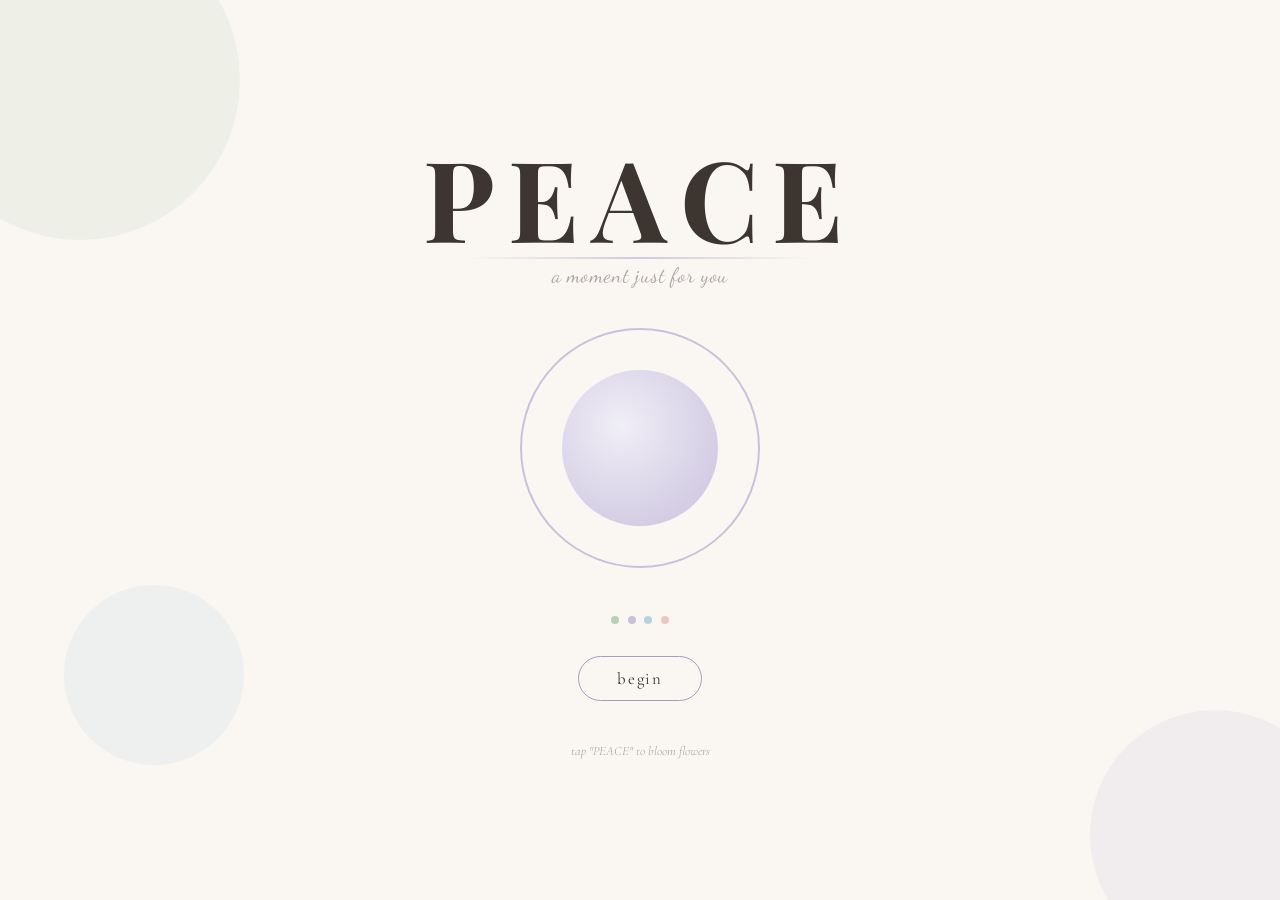
<file: index.html>
<!DOCTYPE html>
<html lang="en">
<head>
  <meta charset="UTF-8" />
  <meta name="viewport" content="width=device-width, initial-scale=1.0" />
  <title>Peace - Box Breathing</title>
  <link rel="preconnect" href="https://fonts.googleapis.com" />
  <link href="https://fonts.googleapis.com/css2?family=Playfair+Display:ital,wght@0,400;0,700;1,400&family=Cormorant+Garamond:ital,wght@0,300;0,400;1,300&family=Dancing+Script:wght@500&display=swap" rel="stylesheet" />
  <style>
    *, *::before, *::after { box-sizing: border-box; margin: 0; padding: 0; }

    :root {
      --sage: #8BAF8A;
      --sage-light: #B8D1B6;
      --sage-pale: #EEF5ED;
      --lavender: #A89BC2;
      --lavender-light: #C9C0DC;
      --lavender-pale: #F0EEF7;
      --sky: #89B4C9;
      --sky-light: #B6D3E2;
      --peach: #D4A89A;
      --peach-light: #E8C9C1;
      --cream: #FAF7F2;
      --text-dark: #3D3530;
      --text-mid: #7A6E68;
      --text-light: #AFA8A2;
    }

    html, body {
      height: 100%;
      overflow: hidden;
    }

    body {
      font-family: 'Cormorant Garamond', serif;
      background: var(--cream);
      display: flex;
      align-items: center;
      justify-content: center;
      min-height: 100vh;
      position: relative;
      transition: background 1.5s ease;
      touch-action: manipulation;
    }

    #garden {
      position: fixed;
      inset: 0;
      pointer-events: none;
      overflow: hidden;
      z-index: 0;
    }

    .flower {
      position: absolute;
      transform-origin: 50% 100%;
      animation: grow-flower 2.5s cubic-bezier(0.23, 1, 0.32, 1) forwards;
      opacity: 0;
    }

    @keyframes grow-flower {
      0%   { opacity: 0; transform: scale(0) translateY(20px); }
      20%  { opacity: 1; }
      70%  { transform: scale(1.05) translateY(-3px); }
      100% { opacity: 0.75; transform: scale(1) translateY(0); }
    }

    .flower-fade { animation: flower-fade 2s ease forwards; }
    @keyframes flower-fade {
      from { opacity: 0.75; }
      to   { opacity: 0; transform: scale(0.85) translateY(10px); }
    }

    .orb {
      position: fixed;
      border-radius: 50%;
      pointer-events: none;
      z-index: 0;
      animation: float-orb linear infinite;
      opacity: 0.18;
    }
    @keyframes float-orb {
      0%   { transform: translateY(0) translateX(0); }
      33%  { transform: translateY(-30px) translateX(15px); }
      66%  { transform: translateY(-15px) translateX(-10px); }
      100% { transform: translateY(0) translateX(0); }
    }

    #app {
      position: relative;
      z-index: 10;
      text-align: center;
      padding: 2.5rem 2rem 2.5rem;
      max-width: 520px;
      width: 90vw;
      user-select: none;
    }
    
    #peace-title {
      font-family: 'Playfair Display', serif;
      font-size: clamp(4rem, 14vw, 7rem);
      font-weight: 700;
      color: var(--text-dark);
      letter-spacing: 0.12em;
      line-height: 1;
      cursor: default;
      display: inline-block;
      position: relative;
      transition: color 0.4s ease;
      -webkit-tap-highlight-color: transparent;
    }
    #peace-title::after {
      content: '';
      position: absolute;
      bottom: -6px;
      left: 10%;
      width: 80%;
      height: 2px;
      background: linear-gradient(90deg, transparent, var(--lavender), transparent);
      opacity: 0.5;
    }

    #peace-title.hovered { color: var(--sage); }

    .tagline {
      font-family: 'Dancing Script', cursive;
      font-size: clamp(1rem, 3vw, 1.3rem);
      color: var(--text-light);
      margin-top: 0.6rem;
      letter-spacing: 0.04em;
      opacity: 0;
      animation: fade-up 1s 0.4s ease forwards;
    }

    @keyframes fade-up {
      from { opacity: 0; transform: translateY(8px); }
      to   { opacity: 1; transform: translateY(0); }
    }

    #circle-wrap {
      margin: 2.5rem auto 0;
      position: relative;
      width: clamp(180px, 50vw, 240px);
      height: clamp(180px, 50vw, 240px);
    }

    #breath-ring {
      width: 100%;
      height: 100%;
      border-radius: 50%;
      border: 2.5px solid var(--lavender-light);
      position: absolute;
      inset: 0;
      transition: border-color 1s ease;
    }

    #breath-circle {
      width: 65%;
      height: 65%;
      border-radius: 50%;
      background: radial-gradient(circle at 38% 36%, var(--lavender-pale), var(--lavender-light));
      position: absolute;
      top: 50%;
      left: 50%;
      transform: translate(-50%, -50%) scale(1);
      transition: transform 4s ease-in-out, background 1.5s ease;
      box-shadow: 0 0 0 0 rgba(168, 155, 194, 0.3);
    }

    body.phase-in   #breath-circle { background: radial-gradient(circle at 38% 36%, #D1E8CF, #A8CAA6); }
    body.phase-hold1 #breath-circle { background: radial-gradient(circle at 38% 36%, var(--lavender-pale), var(--lavender-light)); }
    body.phase-out  #breath-circle { background: radial-gradient(circle at 38% 36%, var(--sky-light), var(--sky)); opacity: 0.85; }
    body.phase-hold2 #breath-circle { background: radial-gradient(circle at 38% 36%, var(--peach-light), var(--peach)); }

    body.phase-in    #breath-circle { transform: translate(-50%, -50%) scale(1.38); }
    body.phase-hold1 #breath-circle { transform: translate(-50%, -50%) scale(1.38); }
    body.phase-out   #breath-circle { transform: translate(-50%, -50%) scale(0.75); }
    body.phase-hold2 #breath-circle { transform: translate(-50%, -50%) scale(0.75); }

    /* Pulse ring on hold */
    body.phase-hold1 #breath-ring,
    body.phase-hold2 #breath-ring { animation: ring-pulse 2s ease-in-out infinite; }
    @keyframes ring-pulse {
      0%,100% { transform: scale(1); opacity: 1; }
      50%      { transform: scale(1.06); opacity: 0.5; }
    }

    #phase-label {
      position: absolute;
      top: 50%;
      left: 50%;
      transform: translate(-50%, -50%);
      font-family: 'Dancing Script', cursive;
      font-size: clamp(0.95rem, 3vw, 1.15rem);
      color: var(--text-dark);
      opacity: 0;
      pointer-events: none;
      white-space: nowrap;
      transition: opacity 0.4s ease;
    }
    #phase-label.visible { opacity: 1; }

    #timer-svg {
      position: absolute;
      inset: -12px;
      width: calc(100% + 24px);
      height: calc(100% + 24px);
      transform: rotate(-90deg);
      pointer-events: none;
    }

    #timer-arc {
      fill: none;
      stroke: var(--sage-light);
      stroke-width: 3;
      stroke-linecap: round;
      stroke-dasharray: 314;
      stroke-dashoffset: 314;
      transition: stroke 0.8s ease;
    }

    #countdown {
      position: absolute;
      bottom: -2.2rem;
      left: 50%;
      transform: translateX(-50%);
      font-family: 'Cormorant Garamond', serif;
      font-size: 1.3rem;
      color: var(--text-mid);
      min-width: 1.5rem;
      opacity: 0;
      transition: opacity 0.3s;
    }
    #countdown.visible { opacity: 1; }

    #progress {
      display: flex;
      gap: 0.55rem;
      justify-content: center;
      margin-top: 3rem;
      opacity: 0;
      animation: fade-up 1s 0.7s ease forwards;
    }

    .dot {
      width: 8px;
      height: 8px;
      border-radius: 50%;
      background: var(--lavender-light);
      transition: background 0.5s ease, transform 0.3s ease;
    }
    .dot.active {
      background: var(--lavender);
      transform: scale(1.3);
    }
    .dot[data-phase="0"] { background: var(--sage-light); }
    .dot[data-phase="0"].active { background: var(--sage); }
    .dot[data-phase="2"] { background: var(--sky-light); }
    .dot[data-phase="2"].active { background: var(--sky); }
    .dot[data-phase="3"] { background: var(--peach-light); }
    .dot[data-phase="3"].active { background: var(--peach); }

    #ctrl-btn {
      margin-top: 2rem;
      padding: 0.7rem 2.4rem;
      font-family: 'Cormorant Garamond', serif;
      font-size: 1.05rem;
      letter-spacing: 0.1em;
      color: var(--text-dark);
      background: transparent;
      border: 1.5px solid var(--lavender);
      border-radius: 2rem;
      cursor: pointer;
      transition: all 0.3s ease;
      opacity: 0;
      animation: fade-up 1s 1s ease forwards;
      -webkit-tap-highlight-color: transparent;
      touch-action: manipulation;
    }
    #ctrl-btn:hover, #ctrl-btn:active {
      background: var(--lavender-pale);
      border-color: var(--lavender);
      transform: scale(1.04);
    }

    #cycle-info {
      font-family: 'Dancing Script', cursive;
      font-size: 0.9rem;
      color: var(--text-light);
      margin-top: 1rem;
      height: 1.2em;
      opacity: 0;
      transition: opacity 0.5s;
    }
    #cycle-info.visible { opacity: 1; }

    #touch-hint {
      font-family: 'Cormorant Garamond', serif;
      font-style: italic;
      font-size: 0.8rem;
      color: var(--text-light);
      margin-top: 0.5rem;
      opacity: 0;
      animation: fade-up 1s 1.4s ease forwards;
    }

    body.phase-in    { background: #EFF5EE; }
    body.phase-hold1 { background: var(--cream); }
    body.phase-out   { background: #EEF3F7; }
    body.phase-hold2 { background: #F8F1EE; }

    /* ─── Mobile tweaks ─── */
    @media (max-width: 480px) {
      #app { padding: 1.5rem 1rem 2rem; }
      #ctrl-btn { padding: 0.65rem 2rem; }
    }

    @media (hover: none) {
      #touch-hint { display: none; }
    }

  </style>
</head>
<body>

  <div id="garden"></div>

  <div class="orb" style="width:320px;height:320px;background:#B8D1B6;top:-80px;left:-80px;animation-duration:18s;"></div>
  <div class="orb" style="width:250px;height:250px;background:#C9C0DC;bottom:-60px;right:-60px;animation-duration:22s;animation-delay:-7s;"></div>
  <div class="orb" style="width:180px;height:180px;background:#B6D3E2;bottom:15%;left:5%;animation-duration:15s;animation-delay:-3s;"></div>

  <div id="app">
    <h1 id="peace-title">PEACE</h1>
    <p class="tagline">a moment just for you</p>

    <div id="circle-wrap">
      <svg id="timer-svg" viewBox="0 0 136 136">
        <circle id="timer-arc" cx="68" cy="68" r="50" />
      </svg>
      <div id="breath-ring"></div>
      <div id="breath-circle"></div>
      <div id="phase-label"></div>
      <div id="countdown"></div>
    </div>

    <div id="progress">
      <div class="dot" data-phase="0" title="Breathe In"></div>
      <div class="dot" data-phase="1" title="Hold"></div>
      <div class="dot" data-phase="2" title="Breathe Out"></div>
      <div class="dot" data-phase="3" title="Hold"></div>
    </div>

    <button id="ctrl-btn">begin</button>
    <div id="cycle-info"></div>
    <p id="touch-hint">tap "PEACE" to bloom flowers</p>
  </div>

<script>
const PHASES = [
  { name: 'breathe in',  duration: 4, cls: 'phase-in' },
  { name: 'hold',        duration: 4, cls: 'phase-hold1' },
  { name: 'breathe out', duration: 4, cls: 'phase-out' },
  { name: 'hold',        duration: 4, cls: 'phase-hold2' },
];

let running = false;
let phaseIdx = 0;
let elapsed = 0;       
let cycles = 0;
let tickInterval = null;
let arcInterval = null;

const body        = document.body;
const phaseLabel  = document.getElementById('phase-label');
const countdown   = document.getElementById('countdown');
const ctrlBtn     = document.getElementById('ctrl-btn');
const cycleInfo   = document.getElementById('cycle-info');
const dots        = document.querySelectorAll('.dot');
const timerArc    = document.getElementById('timer-arc');
const peaceTitle  = document.getElementById('peace-title');
const garden      = document.getElementById('garden');

const CIRCUMFERENCE = 314; 

const FLOWER_TEMPLATES = [
  (c1, c2) => `<svg viewBox="0 0 60 80" xmlns="http://www.w3.org/2000/svg">
    <line x1="30" y1="75" x2="30" y2="35" stroke="#8BAF8A" stroke-width="2.5" stroke-linecap="round"/>
    <ellipse cx="18" cy="52" rx="9" ry="5" fill="#A8CAA6" opacity="0.8" transform="rotate(-30 18 52)"/>
    <ellipse cx="42" cy="48" rx="9" ry="5" fill="#B8D1B6" opacity="0.8" transform="rotate(30 42 48)"/>
    <circle cx="30" cy="32" r="7" fill="${c1}" opacity="0.9"/>
    <circle cx="30" cy="22" r="5" fill="${c1}"/>
    <circle cx="21" cy="27" r="5" fill="${c1}"/>
    <circle cx="39" cy="27" r="5" fill="${c1}"/>
    <circle cx="21" cy="37" r="5" fill="${c1}"/>
    <circle cx="39" cy="37" r="5" fill="${c1}"/>
    <circle cx="30" cy="42" r="5" fill="${c1}"/>
    <circle cx="30" cy="32" r="5" fill="${c2}"/>
  </svg>`,

  (c1, c2) => `<svg viewBox="0 0 60 85" xmlns="http://www.w3.org/2000/svg">
    <path d="M30 80 Q28 60 30 40 Q32 60 30 80" fill="#8BAF8A"/>
    <path d="M30 65 Q20 60 22 50 Q28 58 30 65" fill="#A8CAA6" opacity="0.8"/>
    <path d="M30 65 Q40 60 38 50 Q32 58 30 65" fill="#A8CAA6" opacity="0.8"/>
    ${[0,60,120,180,240,300].map(a => `<ellipse cx="30" cy="22" rx="5" ry="12" fill="${c1}" opacity="0.85" transform="rotate(${a} 30 35)"/>`).join('')}
    <circle cx="30" cy="35" r="7" fill="${c2}"/>
    <circle cx="30" cy="35" r="4" fill="${c1}" opacity="0.6"/>
  </svg>`,

  (c1, c2) => `<svg viewBox="0 0 60 80" xmlns="http://www.w3.org/2000/svg">
    <path d="M30 78 C30 60 28 50 30 38" stroke="#8BAF8A" stroke-width="2" fill="none" stroke-linecap="round"/>
    ${[0,45,90,135,180,225,270,315].map(a => `<ellipse cx="30" cy="25" rx="4" ry="11" fill="${c1}" opacity="0.8" transform="rotate(${a} 30 35)"/>`).join('')}
    <circle cx="30" cy="35" r="6" fill="${c2}"/>
    <circle cx="30" cy="35" r="3" fill="white" opacity="0.6"/>
  </svg>`,

  (c1, c2) => `<svg viewBox="0 0 55 80" xmlns="http://www.w3.org/2000/svg">
    <path d="M27 78 C27 60 25 48 27 36" stroke="#8BAF8A" stroke-width="2.5" fill="none" stroke-linecap="round"/>
    <path d="M27 55 C15 50 10 38 18 32 C22 42 25 50 27 55Z" fill="#A8CAA6" opacity="0.9"/>
    <path d="M27 55 C39 50 44 38 36 32 C32 42 29 50 27 55Z" fill="#B8D1B6" opacity="0.9"/>
    ${[0,72,144,216,288].map(a => `<ellipse cx="27" cy="22" rx="5" ry="13" fill="${c1}" opacity="0.82" transform="rotate(${a} 27 34)"/>`).join('')}
    <circle cx="27" cy="34" r="7" fill="${c2}"/>
    <circle cx="27" cy="34" r="3.5" fill="white" opacity="0.5"/>
  </svg>`,
];

const FLOWER_COLORS = [
  ['#D4A89A', '#E8C9C1'],
  ['#A89BC2', '#C9C0DC'],
  ['#89B4C9', '#B6D3E2'],
  ['#8BAF8A', '#B8D1B6'],
  ['#E8B4C1', '#F3D0D7'],
  ['#B5CCA9', '#D0E2CA'],
  ['#C4A8C9', '#DBC0DC'],
  ['#A8C4D4', '#C2D8E5'],
];

let flowerCount = 0;
let isTouching = false;

function spawnFlower(x, y) {
  const fc = FLOWER_COLORS[Math.floor(Math.random() * FLOWER_COLORS.length)];
  const tpl = FLOWER_TEMPLATES[Math.floor(Math.random() * FLOWER_TEMPLATES.length)];
  const svg = tpl(fc[0], fc[1]);

  const el = document.createElement('div');
  el.className = 'flower';
  const size = 40 + Math.random() * 60;
  el.style.cssText = `
    width:${size}px;height:${size * 1.3}px;
    left:${x - size/2 + (Math.random()-0.5)*80}px;
    top:${y - size*1.3 + (Math.random()-0.5)*40}px;
    animation-delay:${Math.random()*0.3}s;
    animation-duration:${2 + Math.random()*1.2}s;
  `;
  el.innerHTML = svg;
  garden.appendChild(el);
  flowerCount++;

  setTimeout(() => {
    el.classList.add('flower-fade');
    setTimeout(() => { el.remove(); flowerCount--; }, 2000);
  }, 5000 + Math.random() * 3000);
}

function bloomBurst(cx, cy, count = 7) {
  for (let i = 0; i < count; i++) {
    setTimeout(() => spawnFlower(cx, cy), i * 80);
  }
}

function getTitleCenter() {
  const r = peaceTitle.getBoundingClientRect();
  return { x: r.left + r.width/2, y: r.top + r.height/2 };
}

let hoverInterval = null;
peaceTitle.addEventListener('mouseenter', () => {
  peaceTitle.classList.add('hovered');
  const c = getTitleCenter();
  bloomBurst(c.x, c.y, 8);
  hoverInterval = setInterval(() => {
    const c2 = getTitleCenter();
    spawnFlower(c2.x + (Math.random()-0.5)*200, c2.y + (Math.random()-0.5)*100);
  }, 400);
});
peaceTitle.addEventListener('mouseleave', () => {
  peaceTitle.classList.remove('hovered');
  clearInterval(hoverInterval);
});

peaceTitle.addEventListener('touchstart', (e) => {
  e.preventDefault();
  peaceTitle.classList.add('hovered');
  const t = e.touches[0];
  bloomBurst(t.clientX, t.clientY, 9);
  isTouching = true;
}, { passive: false });
peaceTitle.addEventListener('touchend', () => {
  peaceTitle.classList.remove('hovered');
  isTouching = false;
});

function setPhase(idx) {
  PHASES.forEach(p => body.classList.remove(p.cls));
  body.classList.add(PHASES[idx].cls);
  dots.forEach((d, i) => d.classList.toggle('active', i === idx));
  phaseLabel.textContent = PHASES[idx].name;
  phaseLabel.classList.add('visible');
  timerArc.style.stroke = ['#8BAF8A','#A89BC2','#89B4C9','#D4A89A'][idx];
}

function updateArc(sec, total) {
  const pct = sec / total;
  const offset = CIRCUMFERENCE * (1 - pct);
  timerArc.style.strokeDashoffset = offset;
}

function startBreathing() {
  elapsed = 0;
  setPhase(phaseIdx);
  updateArc(0, PHASES[phaseIdx].duration);
  countdown.textContent = PHASES[phaseIdx].duration;
  countdown.classList.add('visible');

  tickInterval = setInterval(() => {
    elapsed += 0.05;
    const total = PHASES[phaseIdx].duration;
    const remaining = Math.max(0, Math.ceil(total - elapsed));
    countdown.textContent = remaining;
    updateArc(elapsed, total);

    if (elapsed >= total) {
      elapsed = 0;
      phaseIdx = (phaseIdx + 1) % 4;
      if (phaseIdx === 0) {
        cycles++;
        cycleInfo.textContent = `cycle ${cycles} complete`;
        cycleInfo.classList.add('visible');
      }
      setPhase(phaseIdx);
    }
  }, 50);
}

function stopBreathing() {
  clearInterval(tickInterval);
  PHASES.forEach(p => body.classList.remove(p.cls));
  phaseLabel.classList.remove('visible');
  countdown.classList.remove('visible');
  timerArc.style.strokeDashoffset = CIRCUMFERENCE;
  dots.forEach(d => d.classList.remove('active'));
}

ctrlBtn.addEventListener('click', () => {
  running = !running;
  if (running) {
    phaseIdx = 0;
    elapsed = 0;
    ctrlBtn.textContent = 'pause';
    cycleInfo.classList.remove('visible');
    startBreathing();
  } else {
    ctrlBtn.textContent = 'resume';
    stopBreathing();
  }
});

document.getElementById('circle-wrap').addEventListener('click', () => {
  ctrlBtn.click();
});

setInterval(() => {
  if (running && flowerCount < 25) {
    const x = Math.random() * window.innerWidth;
    const y = window.innerHeight * 0.3 + Math.random() * window.innerHeight * 0.5;
    spawnFlower(x, y);
  }
}, 3500);

timerArc.style.strokeDasharray = CIRCUMFERENCE;
timerArc.style.strokeDashoffset = CIRCUMFERENCE;
</script>
</body>
</html>
</file>
